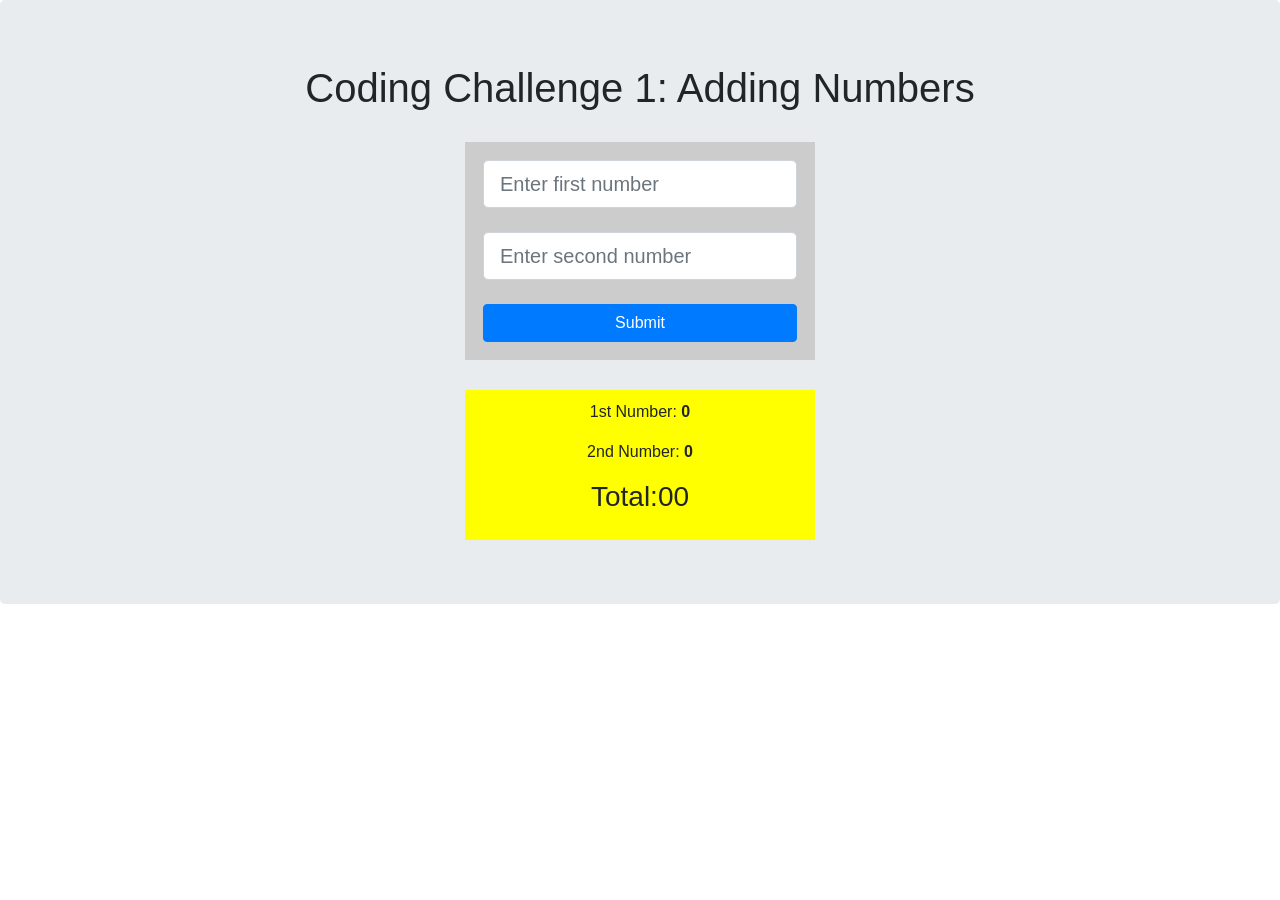
<file: index.html>
<!DOCTYPE html>
<html lang="en">
<head>
    <meta charset="UTF-8">
    <meta name="viewport" content="width=device-width, initial-scale=1.0">
    <title>Coding Challenge: Adding Numbers</title>
    <link rel="stylesheet" href="https://stackpath.bootstrapcdn.com/bootstrap/4.4.1/css/bootstrap.min.css" integrity="sha384-Vkoo8x4CGsO3+Hhxv8T/Q5PaXtkKtu6ug5TOeNV6gBiFeWPGFN9MuhOf23Q9Ifjh" crossorigin="anonymous">
    <link rel="stylesheet" href="style.css">
</head>
<body>
    <div class="jumbotron">
        <h1>Coding Challenge 1: Adding Numbers</h1>
        <form id="forum">
            <input type="number" id="num1" class="form-control form-control-lg" placeholder="Enter first number"><br>
            <input type="number" id="num2" class="form-control form-control-lg" placeholder="Enter second number"><br>
            <button type="submit" id = "number-submit"class="btn btn-block btn-primary">Submit </button>
        </form>
        <div id="result">
            <p> 1st Number: <strong>0</strong></p>
            <p> 2nd Number: <strong>0</strong></p>
            <h3> Total:00</h3>
        </div>
    </div>
    <script src="addnumbers.js"></script>
</body>
</html>
</file>
<file: style.css>
* {
    margin:0;
    padding:0;
}

.jumbotron {
    text-align: center;
}

#result {
    margin:0 auto;
    width:350px;
    height:150px;
    margin-top:30px;
    padding:10px;
    background-color:#ffff00;
}

#forum {
    margin:0 auto;
    width:350px;
    height:auto;
    margin-top:30px;
    padding:18px;
    background-color:#ccc;
}
</file>
